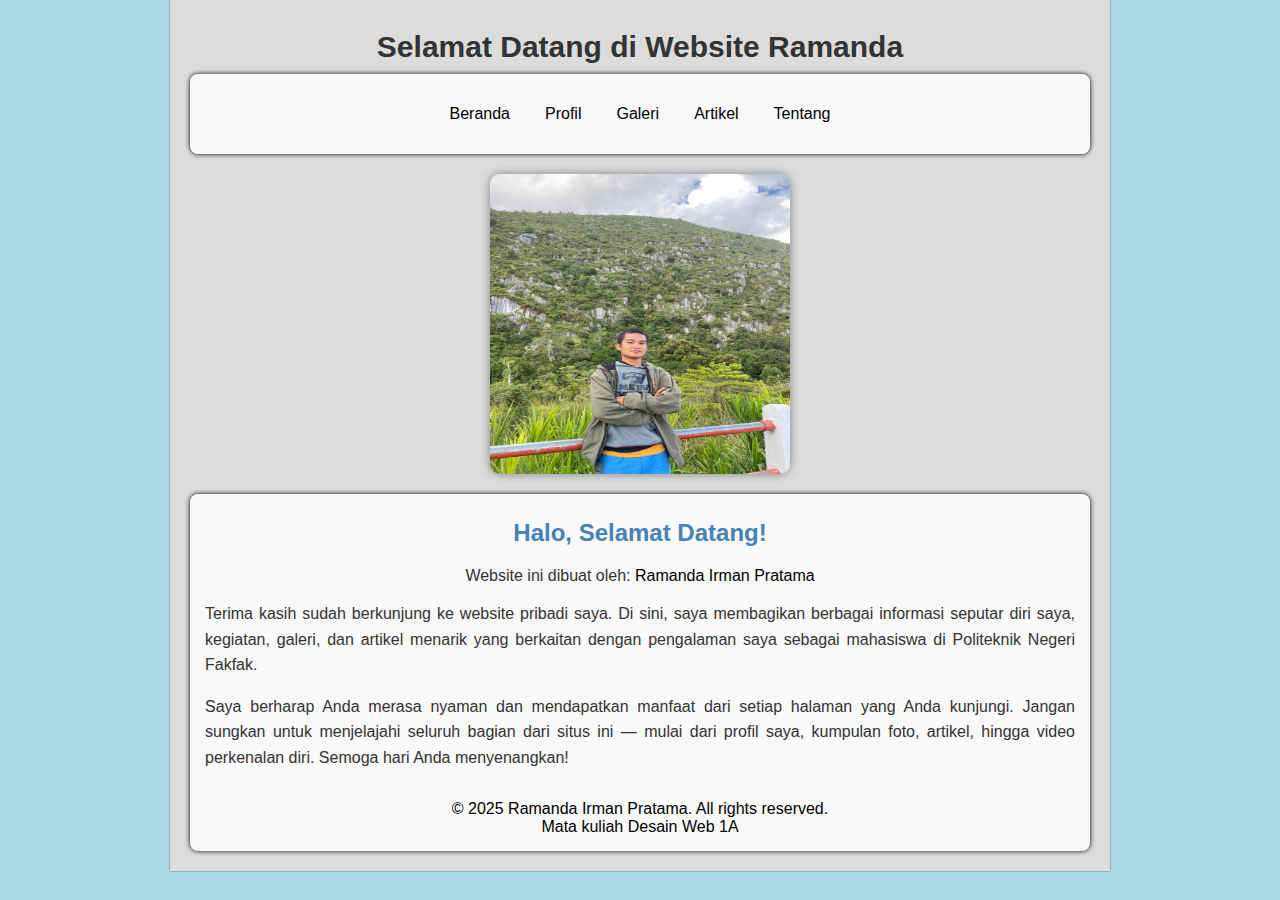
<file: index.html>
<html lang="en">
<head>
  <meta charset="UTF-8" />
  <meta name="viewport" content="width=device-width, initial-scale=1.0"/>
  <title>index.html</title>
  <link rel="stylesheet" href="style.css" />
</head>
<body>
  <div class="container">
    <div class="header">
      <h1 class="judul">Selamat Datang di Website Ramanda</h1>
      <div class="navbar">
        <ul>
          <li><a href="index.html">Beranda</a></li>
          <li><a href="profil.html">Profil</a></li>
          <li><a href="galeri.html">Galeri</a></li>
          <li><a href="artikel.html">Artikel</a></li>
          <li><a href="tentang.html">Tentang</a></li>
        </ul>
    </div>
    </div>


    <div class="foto">
      <img src="foto.jpg" width="300" height="300" alt="Foto Mahasiswa" style="border-radius: 10px; box-shadow: 0 0 10px gray;">
    </div>
    <div class="isi">
    <div class="content">
      <h2>Halo, Selamat Datang!</h2>
      <p class="penulis">Website ini dibuat oleh: 
        <a href="#">Ramanda Irman Pratama</a>
      </p></div>
      <div class="content2">
      <p>
        Terima kasih sudah berkunjung ke website pribadi saya. Di sini, saya membagikan berbagai informasi seputar diri saya, kegiatan, galeri, dan artikel menarik yang berkaitan dengan pengalaman saya sebagai mahasiswa di Politeknik Negeri Fakfak.
      </p>
      <p>
        Saya berharap Anda merasa nyaman dan mendapatkan manfaat dari setiap halaman yang Anda kunjungi. Jangan sungkan untuk menjelajahi seluruh bagian dari situs ini — mulai dari profil saya, kumpulan foto, artikel, hingga video perkenalan diri. Semoga hari Anda menyenangkan!
      </p>
    </div>

    <div class="footer">
      <a href="#" class="copyright">
        &copy; 2025 Ramanda Irman Pratama. All rights reserved.
        <br>
        Mata kuliah Desain Web 1A
      </a>
    </div>
  </div>
</body>
</html>
</file>
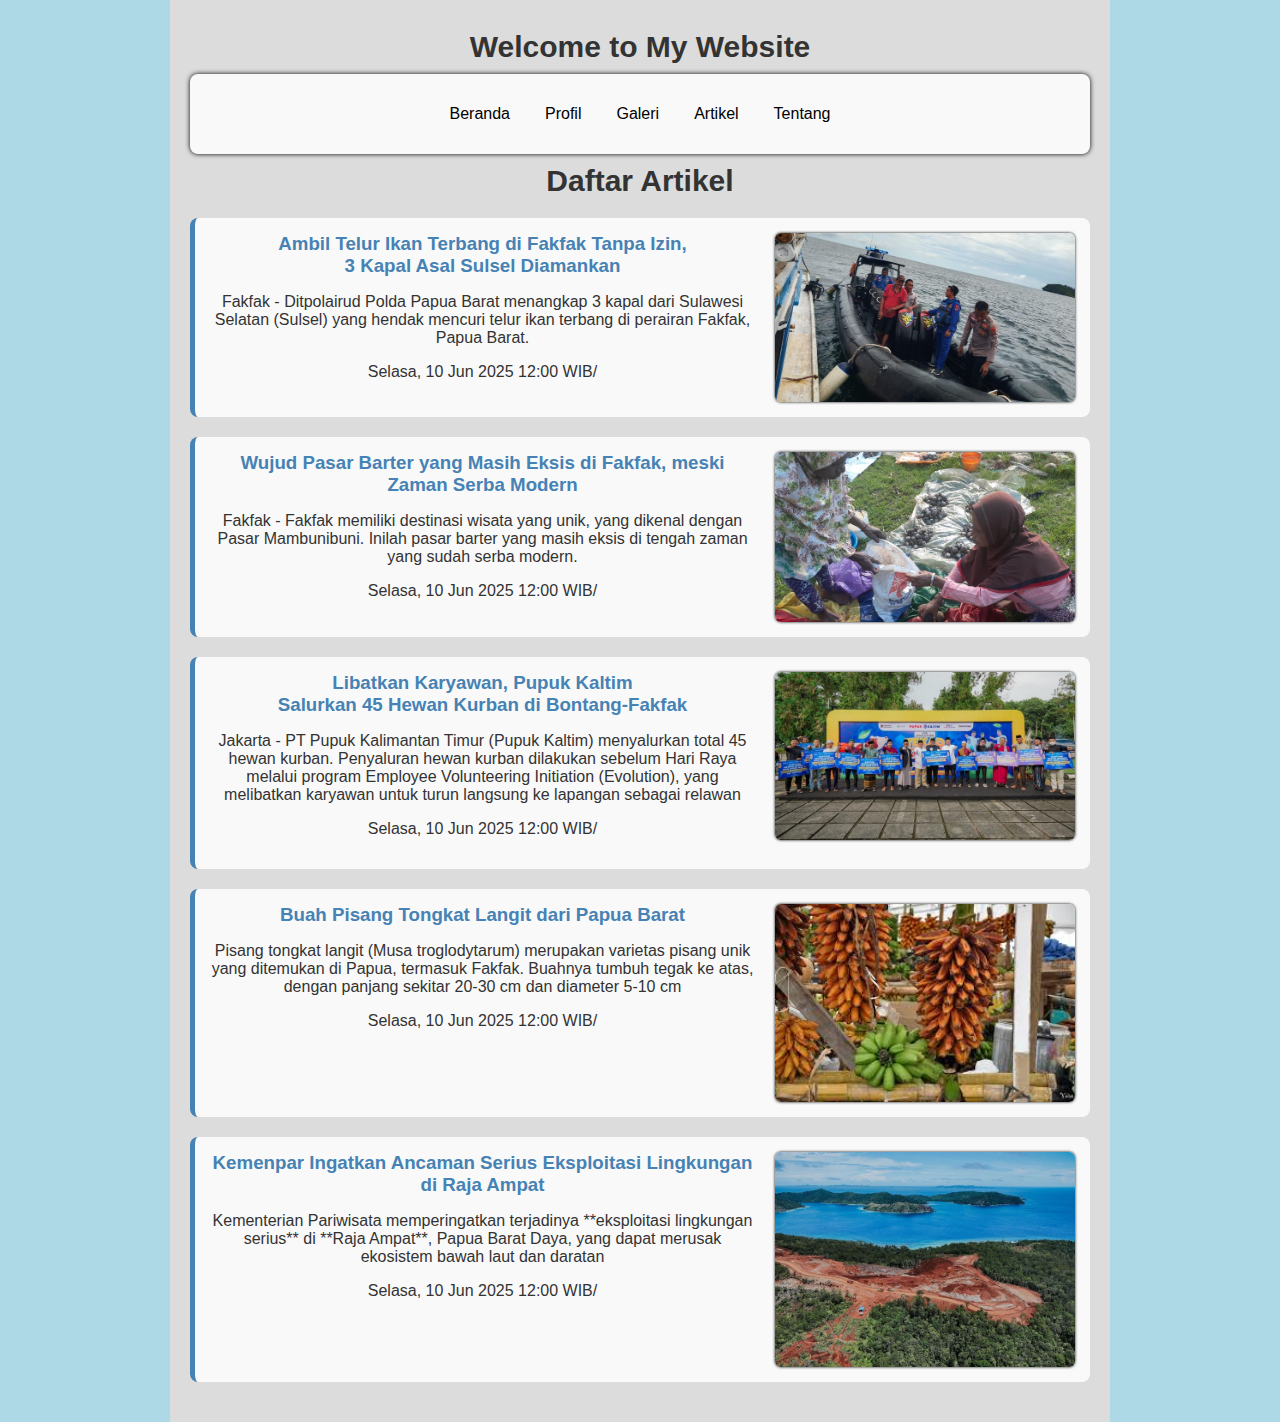
<file: artikel.html>
<html lang="en">
  <head>
    <meta charset="UTF-8" />
    <meta name="viewport" content="width=device-width, initial-scale=1.0" />
    <title>index.html</title>
    <link rel="stylesheet" href="style4.css" />
  </head>
  <body>
    <div class="container">
      <div class="header">
        <h1 class="judul">Welcome to My Website</h1>
        <div class="navbar">
          <ul>
            <li><a href="index.html">Beranda</a></li>
            <li><a href="profil.html">Profil</a></li>
            <li><a href="galeri.html">Galeri</a></li>
            <li><a href="artikel.html">Artikel</a></li>
            <li><a href="tentang.html">Tentang</a></li>
          </ul>
        </div>

        <h2 class="judul">Daftar Artikel</h2>

        <div class="artikel-list">
          <div class="artikel-item">
            <div class="artikel-konten">
              <h3>
                <a
                  href="https://www.detik.com/sulsel/hukum-dan-kriminal/d-7956744/ambil-telur-ikan-terbang-di-fakfak-tanpa-izin-3-kapal-asal-sulsel-diamankan"
                  >Ambil Telur Ikan Terbang di Fakfak Tanpa Izin, <br />
                  3 Kapal Asal Sulsel Diamankan</a
                >
              </h3>
              <p>
                Fakfak - Ditpolairud Polda Papua Barat menangkap 3 kapal dari
                Sulawesi Selatan (Sulsel) yang hendak mencuri telur ikan terbang
                di perairan Fakfak, Papua Barat.
              </p>
              <p>Selasa, 10 Jun 2025 12:00 WIB/</p>
            </div>

            <div class="artikel-gambar">
              <img src="artikel1.jpeg" alt="HTML" />
            </div>
          </div>

          <div class="artikel-item">
            <div class="artikel-konten">
              <h3>
                <a
                  href="https://gpriority.co.id/merawat-tradisi-pasar-mambunibuni-dengan-sistem-barter-hasil-bumi-asli-budaya-fakfak/"
                  >Wujud Pasar Barter yang Masih Eksis di Fakfak, meski Zaman
                  Serba Modern</a
                >
              </h3>
              <p>
                Fakfak - Fakfak memiliki destinasi wisata yang unik, yang
                dikenal dengan Pasar Mambunibuni. Inilah pasar barter yang masih
                eksis di tengah zaman yang sudah serba modern.
              </p>
              <p>Selasa, 10 Jun 2025 12:00 WIB/</p>
            </div>
            <div class="artikel-gambar">
              <img src="artikel2.jpeg" alt="CSS" />
            </div>
          </div>

          <div class="artikel-item">
            <div class="artikel-konten">
              <h3>
                <a
                  href="https://news.detik.com/berita/d-7957024/libatkan-karyawan-pupuk-kaltim-salurkan-45-hewan-kurban-di-bontang-fakfak"
                  >Libatkan Karyawan, Pupuk Kaltim <br />Salurkan 45 Hewan
                  Kurban di Bontang-Fakfak</a
                >
              </h3>
              <p>
                Jakarta - PT Pupuk Kalimantan Timur (Pupuk Kaltim) menyalurkan
                total 45 hewan kurban. Penyaluran hewan kurban dilakukan sebelum
                Hari Raya melalui program Employee Volunteering Initiation
                (Evolution), yang melibatkan karyawan untuk turun langsung ke
                lapangan sebagai relawan
              </p>
              <p>Selasa, 10 Jun 2025 12:00 WIB/</p>
            </div>
            <div class="artikel-gambar">
              <img src="artikel3.jpeg" alt="JavaScript" />
            </div>
          </div>

          <div class="artikel-item">
            <div class="artikel-konten">
              <h3>
                <a
                  href="https://www.bing.com/images/search?view=detailV2&ccid=CUuIkS36&id=C86518AC52BBFA2DD8839376F4F731C84D465E68&thid=OIP.CUuIkS36pNc_j2AWN9FrnwHaEK&mediaurl=https%3a%2f%2fawsimages.detik.net.id%2fcommunity%2fmedia%2fvisual%2f2021%2f09%2f28%2fpisang-tongkat-langit_169.jpeg%3fw%3d780%26q%3d90&exph=439&expw=780&q=Buah+Pisang+Tongkat+Langit+dari+Papua+Barat&simid=608002172919437029&FORM=IRPRST&ck=1DEC9C9CF19C19DAAC0A04937C194B49&selectedIndex=0&itb=0"
                  >Buah Pisang Tongkat Langit dari Papua Barat</a
                >
              </h3>
              <p>
                Pisang tongkat langit (Musa troglodytarum) merupakan varietas
                pisang unik yang ditemukan di Papua, termasuk Fakfak. Buahnya
                tumbuh tegak ke atas, dengan panjang sekitar 20-30 cm dan
                diameter 5-10 cm
              </p>
              <p>Selasa, 10 Jun 2025 12:00 WIB/</p>
            </div>
            <div class="artikel-gambar">
              <img src="artikel4.jpg" alt="Coding" />
            </div>
          </div>

          <div class="artikel-item">
            <div class="artikel-konten">
              <h3>
                <a
                  href="https://travel.kompas.com/read/2025/06/05/070000027/tambang-nikel-ancam-raja-ampat-menpar-widiyanti-ingatkan-prinsip-pariwisata"
                  >Kemenpar Ingatkan Ancaman Serius Eksploitasi Lingkungan di
                  Raja Ampat</a
                >
              </h3>
              <p>
                Kementerian Pariwisata memperingatkan terjadinya **eksploitasi
                lingkungan serius** di **Raja Ampat**, Papua Barat Daya, yang
                dapat merusak ekosistem bawah laut dan daratan
              </p>
              <p>Selasa, 10 Jun 2025 12:00 WIB/</p>
            </div>
            <div class="artikel-gambar">
              <img src="artikel5.jpeg" alt="Tips Mahasiswa" />
            </div>
          </div>
        </div>
      </div>
    </div>
  </body>
</html>
</file>
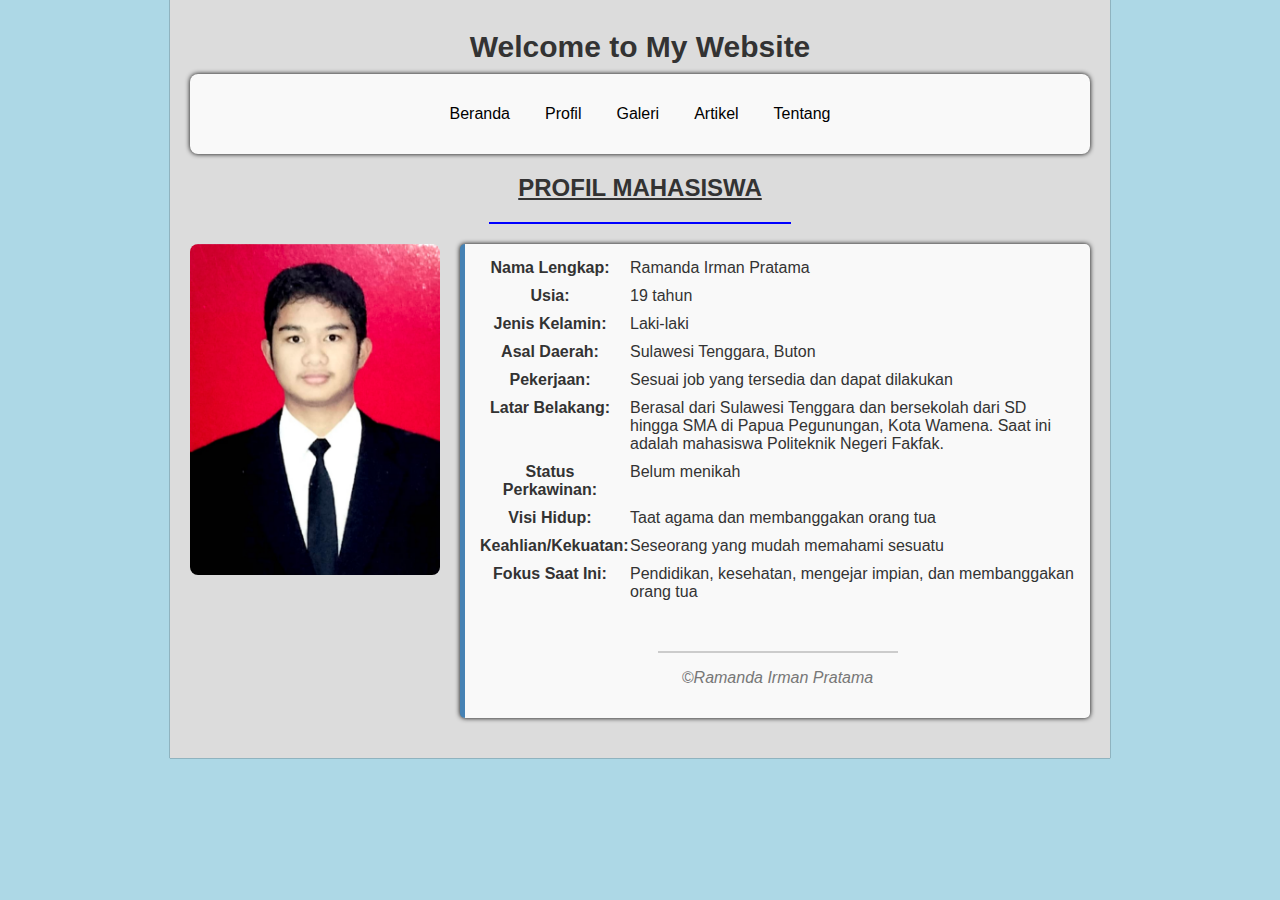
<file: profil.html>
<html lang="en">
<head>
  <meta charset="UTF-8" />
  <meta name="viewport" content="width=device-width, initial-scale=1.0"/>
  <title>index.html</title>
  <link rel="stylesheet" href="style2.css" />
</head>
<body>
  <div class="container">
    <div class="header">
      <h1 class="judul">Welcome to My Website</h1>
      <div class="navbar">
        <ul>
          <li><a href="index.html">Beranda</a></li>
          <li><a href="profil.html">Profil</a></li>
          <li><a href="galeri.html">Galeri</a></li>
          <li><a href="artikel.html">Artikel</a></li>
          <li><a href="tentang.html">Tentang</a></li>
        </ul>
      </nav>
    </div>

    <div class="profil">
      <h2><u>PROFIL MAHASISWA</u></h2>
      <hr class="sub-line" />

      <div class="konten-profil">
        
        <div class="foto">
          <img src="past foto.jpg" alt="Foto Mahasiswa" />
        </div>

      
         <div class="data-profil">
  <div class="profil-item">
    <span class="label">Nama Lengkap:</span>
    <span class="value">Ramanda Irman Pratama</span>
  </div>
  <div class="profil-item">
    <span class="label">Usia:</span>
    <span class="value">19 tahun</span>
  </div>
  <div class="profil-item">
    <span class="label">Jenis Kelamin:</span>
    <span class="value">Laki-laki</span>
  </div>
  <div class="profil-item">
    <span class="label">Asal Daerah:</span>
    <span class="value">Sulawesi Tenggara, Buton</span>
  </div>
  <div class="profil-item">
    <span class="label">Pekerjaan:</span>
    <span class="value">Sesuai job yang tersedia dan dapat dilakukan</span>
  </div>
  <div class="profil-item">
    <span class="label">Latar Belakang:</span>
    <span class="value">Berasal dari Sulawesi Tenggara dan bersekolah dari SD hingga SMA di Papua Pegunungan, Kota Wamena. Saat ini adalah mahasiswa Politeknik Negeri Fakfak.</span>
  </div>
  <div class="profil-item">
    <span class="label">Status Perkawinan:</span>
    <span class="value">Belum menikah</span>
  </div>
  <div class="profil-item">
    <span class="label">Visi Hidup:</span>
    <span class="value">Taat agama dan membanggakan orang tua</span>
  </div>
  <div class="profil-item">
    <span class="label" >Keahlian/Kekuatan:</span>
    <span class="value">Seseorang yang mudah memahami sesuatu</span>
  </div>
  <div class="profil-item">
    <span class="label">Fokus Saat Ini:</span>
    <span class="value">Pendidikan, kesehatan, mengejar impian, dan membanggakan orang tua</span>
  </div>
  <div class="footer" >
      <hr class="footer-line" />
      <p><i> &copy;Ramanda Irman Pratama</i></p>
    </div>
</div> 

    
</body>
</html>
</file>
<file: style.css>
body {
  font: 16px Arial, sans-serif;
  background-color: lightblue;
  color: #333333;
  margin: 0;
  padding: 0;
}

.container {
  width: 90%;
  max-width: 900px;
  margin: auto;
  background-color: gainsboro;
  padding: 20px;
  box-shadow: 0 0 1px black;
}

.header {
  text-align: center;
  margin-bottom: 20px;
}

.judul {
  font-size: 30px;
  margin: 10px 0;
}
.navbar {
  background-color: #f9f9f9;
  padding: 15px;
  border-radius: 8px;
  box-shadow: 0 0 5px black;
  text-align: center;
}
.navbar ul {
  list-style: none;
  padding: 0;
  display: flex;
  justify-content: center;
  gap: 15px;
  flex-wrap: wrap;
}

.navbar li {
  display: inline;
}

.navbar a {
  text-decoration: none;
  color: black;
  padding: 5px 10px;
  transition: background-color 0.3s;
}

.navbar a:hover {
  background-color: white;
  color: black;
  border-radius: 5px;
}

.profil h2 {
  text-align: center;
  margin-top: 30px;
}
.content h2 {
  text-align: center;
  color: steelblue;
  margin-top: 10px;
}

.content p {
  text-align: center;
}
.content2 {
  text-align: justify;
  line-height: 1.6;
  margin-bottom: 15px;
}
.sub-line {
  width: 400px;
  border: 1px solid blue;
  margin: 10px auto;
}

.foto {
  text-align: center;
  margin: 20px 0;
  height: 300px;
  width: auto;
}
.isi {
  background-color: #f9f9f9;
  padding: 15px;
  border-radius: 8px;
  box-shadow: 0 0 5px black;
  text-align: center;
}
table {
  width: 100%;
  border-collapse: collapse;
  margin-top: 20px;
  background-color: #ffffff;
}

table td {
  padding: 10px;
  border: 1px solid #aaa;
}

.footer {
  text-align: center;
  margin-top: 30px;
}
.footer a {
  text-decoration: none;
  color: black;
}

.footer-line {
  width: 40%;
  border: 1px solid gray;
  margin: auto;
}
.penulis a {
  color: black;
  text-decoration: none;
}
</file>
<file: style4.css>
body {
  font: 16px Arial, sans-serif;
  background-color: lightblue;
  color: #333333;
  margin: 0;
  padding: 0;
}

.container {
  width: 90%;
  max-width: 900px;
  margin: auto;
  background-color: gainsboro;
  padding: 20px;
 
}

.header {
  text-align: center;
  margin-bottom: 20px;
}

.judul {
  font-size: 30px;
  margin: 10px 0;
}
.navbar{
  background-color: #f9f9f9;
  padding: 15px;
  border-radius: 8px;
  box-shadow: 0 0 5px black;
  text-align: center;
}
.navbar ul {
  list-style: none;
  padding: 0;
  display: flex;
  justify-content: center;
  gap: 15px;
  flex-wrap: wrap;
}

.navbar li {
  display: inline;
}

.navbar a {
  text-decoration: none;
  color: black;
  padding: 5px 10px;
  transition: background-color 0.3s;
}

.navbar a:hover {
  background-color: white;
  color: black;
  border-radius: 5px;
}

.artikel-list {
  display: flex;
  flex-direction: column;
  gap: 20px;
  margin-top: 20px;
}

.artikel-item {
  display: flex;
  justify-content: space-between;
  background-color: #f9f9f9;
  border-left: 5px solid steelblue;
  padding: 15px;
  border-radius: 8px;
  box-shadow: 0 0 px black;
}

.artikel-konten {
  flex: 3;
  margin-right: 20px;
}

.artikel-konten h3 {
  margin: 0 0 10px;
}

.artikel-konten h3 a {
  text-decoration: none;
  color: steelblue;
}

.artikel-konten h3 a:hover {
  text-decoration: underline;
}

.artikel-gambar {
  flex: 1;
}

.artikel-gambar img {
  width: 300px;
  height: auto;
  border-radius: 6px;
  box-shadow: 0 0 3px black;
}
</file>
<file: style2.css>
body {
  font: 16px Arial, sans-serif;
  background-color: lightblue;
  color: #333333;
  margin: 0;
  padding: 0;
}

.container {
  width: 90%;
  max-width: 900px;
  margin: auto;
  background-color: gainsboro;
  padding: 20px;
  box-shadow: 0 0 1px black;
}

.header {
  text-align: center;
  margin-bottom: 20px;
}

.judul {
  font-size: 30px;
  margin: 10px 0;
}
.navbar{
  background-color: #f9f9f9;
  padding: 15px;
  border-radius: 8px;
  box-shadow: 0 0 5px black;
  text-align: center;
}
.navbar ul {
  list-style: none;
  padding: 0;
  display: flex;
  justify-content: center;
  gap: 15px;
  flex-wrap: wrap;
}

.navbar li {
  display: inline;
}

.navbar a {
  text-decoration: none;
  color: black;
  padding: 5px 10px;
  transition: background-color 0.3s;
}

.navbar a:hover {
  background-color: white;
  color: black;
  border-radius: 5px;
}


.profil h2 {
  text-align: center;
  margin-top: 20px;
}

.sub-line {
  width: 300px;
  border: 1px solid blue;
  margin: 10px auto;
}


.konten-profil {
  display: flex;
  flex-wrap: wrap;
  gap: 20px;
  margin-top: 20px;
  justify-content: center;
  align-items: flex-start;
}


.foto img {
  width: 250px;
  border-radius: 8px;
}


.data-profil {
  flex: 1;
  min-width: 250px;
  background-color: #f9f9f9;
  padding: 15px;
  border-left: 5px solid steelblue;
  border-radius: 5px;
  box-shadow: 0 0 5px black;
}
.data-profil {
  display: flex;
  flex-direction: column;
  gap: 10px;
}

.profil-item {
  display: flex;
  align-items: flex-start;
  gap: 10px;
}

.label {
  width: 140px;
  font-weight: bold;
  flex-shrink: 0;
}

.value {
  flex: 1;
  text-align: left;
}



.footer {
  text-align: center;
  margin-top: 30px;
  color: #777;
}

.footer-line {
  width: 40%;
  border: 1px solid #ccc;
  margin: 10px auto;
}
</file>
